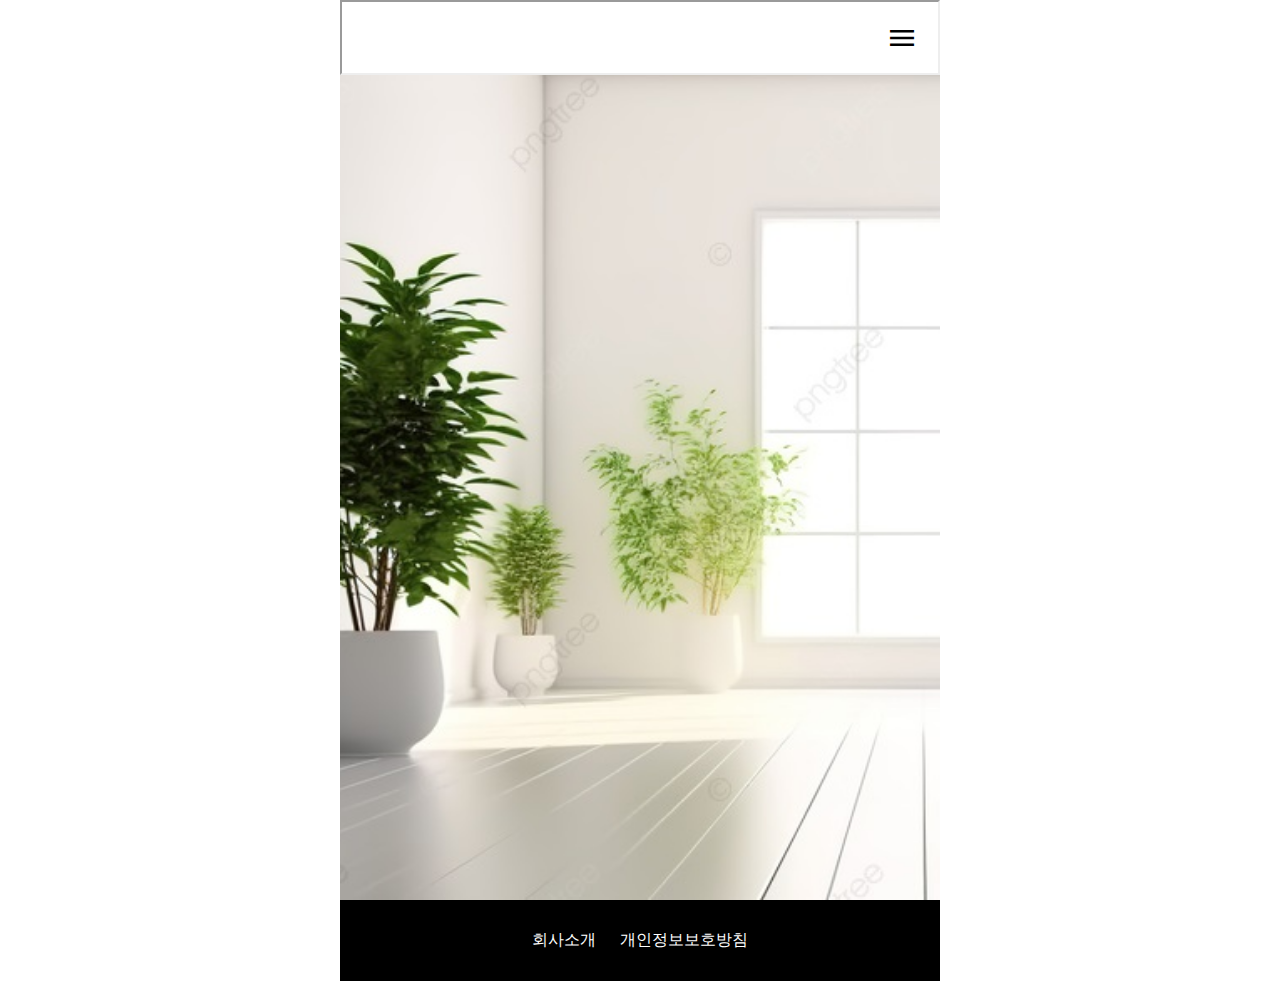
<file: index.html>
<!DOCTYPE html>
<html lang="en">
<head>
    <meta charset="UTF-8">
    <meta name="viewport" content="width=device-width, initial-scale=1.0">
    <title>첫화면</title>
    <link rel="stylesheet" href="https://fonts.googleapis.com/css2?family=Material+Symbols+Outlined:opsz,wght,FILL,GRAD@20..48,100..700,0..1,-50..200">
    <link rel="stylesheet" href="css/style.css">
</head>
<body id="index">
    <div id="layout">

        <iframe src="header.html" id="header"></iframe>

        <main>
            <img src="images/bg1.jpg" alt="배경이미지">
        </main>

        <iframe src="footer.html" id="footer"></iframe>
        
    </div>
</body>
</html>
</file>
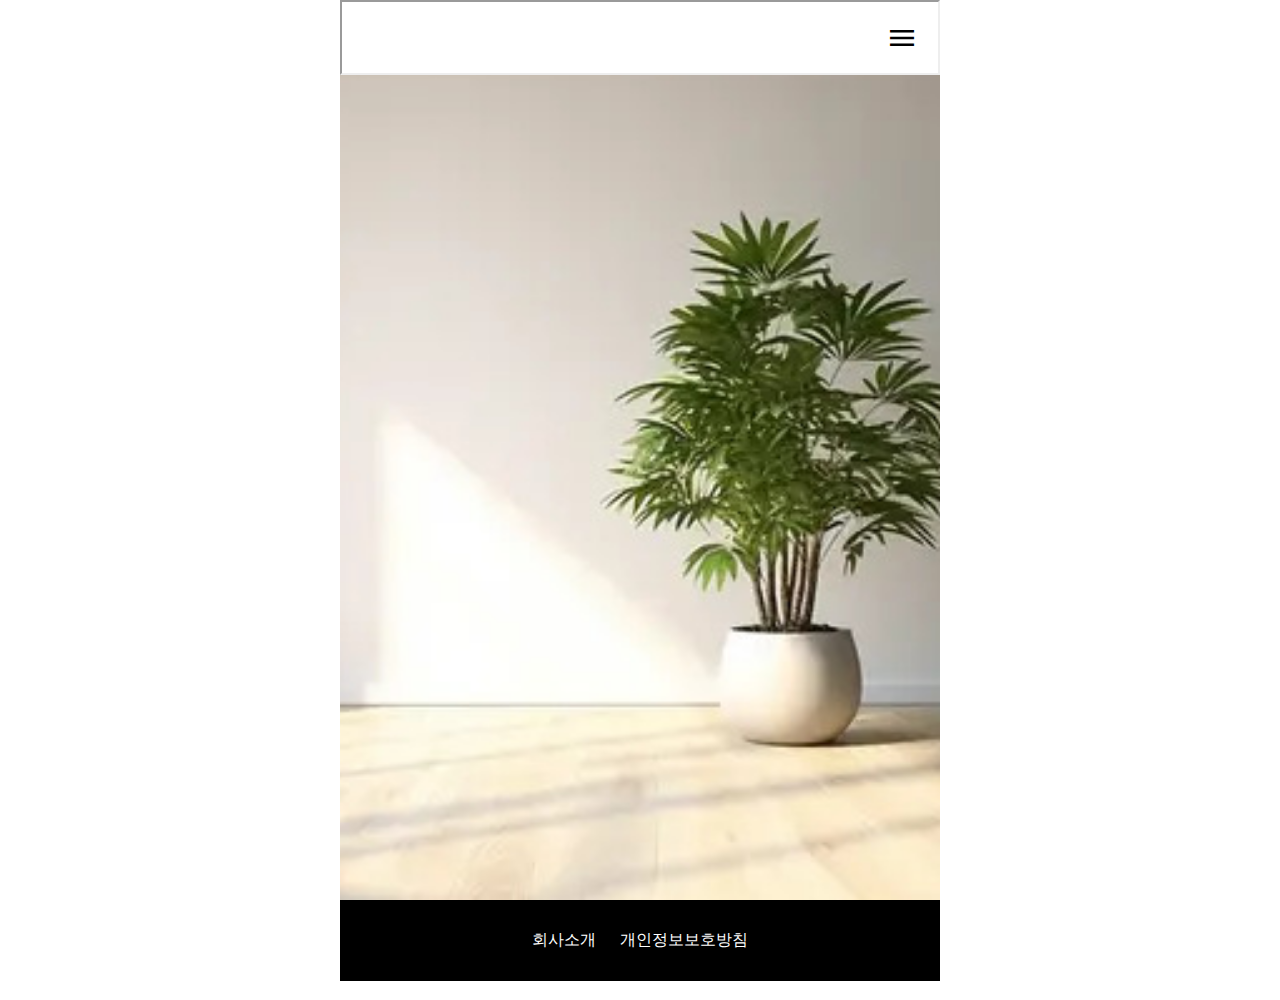
<file: about.html>
<!DOCTYPE html>
<html lang="en">
<head>
    <meta charset="UTF-8">
    <meta name="viewport" content="width=device-width, initial-scale=1.0">
    <title>첫화면</title>
    <link rel="stylesheet" href="https://fonts.googleapis.com/css2?family=Material+Symbols+Outlined:opsz,wght,FILL,GRAD@20..48,100..700,0..1,-50..200">
    <link rel="stylesheet" href="css/style.css">
</head>
<body id="about">
    <div id="layout">
        
        <iframe src="header.html" id="header"></iframe>

        <main>
            <img src="images/bg2.jpg" alt="배경이미지">
        </main>
        
        <iframe src="footer.html" id="footer"></iframe>
        
    </div>
</body>
</html>
</file>
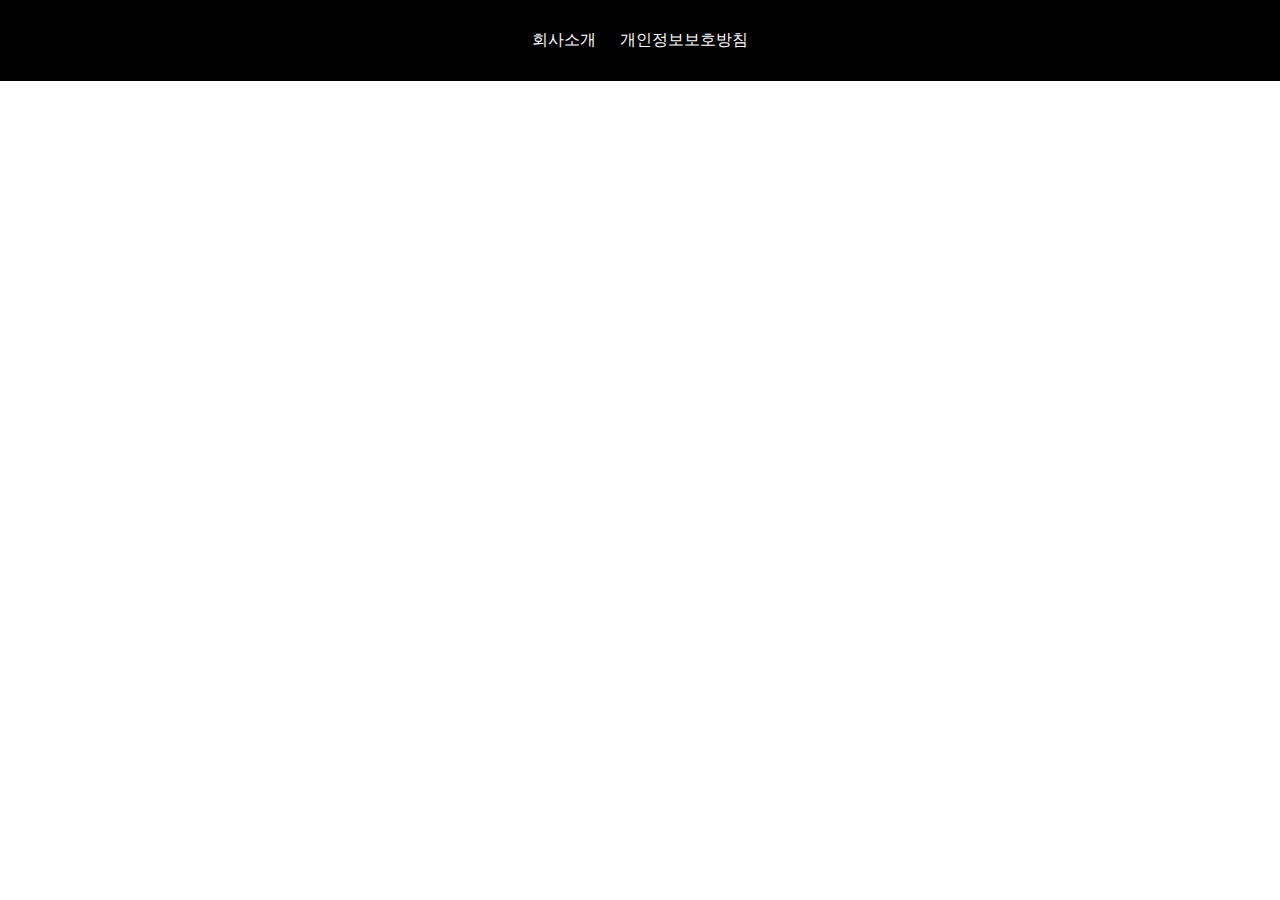
<file: footer.html>
<!DOCTYPE html>
<html lang="en">
<head>
    <meta charset="UTF-8">
    <meta name="viewport" content="width=device-width, initial-scale=1.0">
    <title>첫화면</title>
    <link rel="stylesheet" href="https://fonts.googleapis.com/css2?family=Material+Symbols+Outlined:opsz,wght,FILL,GRAD@20..48,100..700,0..1,-50..200">
    <link rel="stylesheet" href="css/footer.css">
</head>
<body>

        <footer>
            <nav>
                <a href="about.html" target="_parent">회사소개</a>
                <a href="work.html" target="_parent">개인정보보호방침</a>
            </nav>
        </footer>

</body>
</html>
</file>
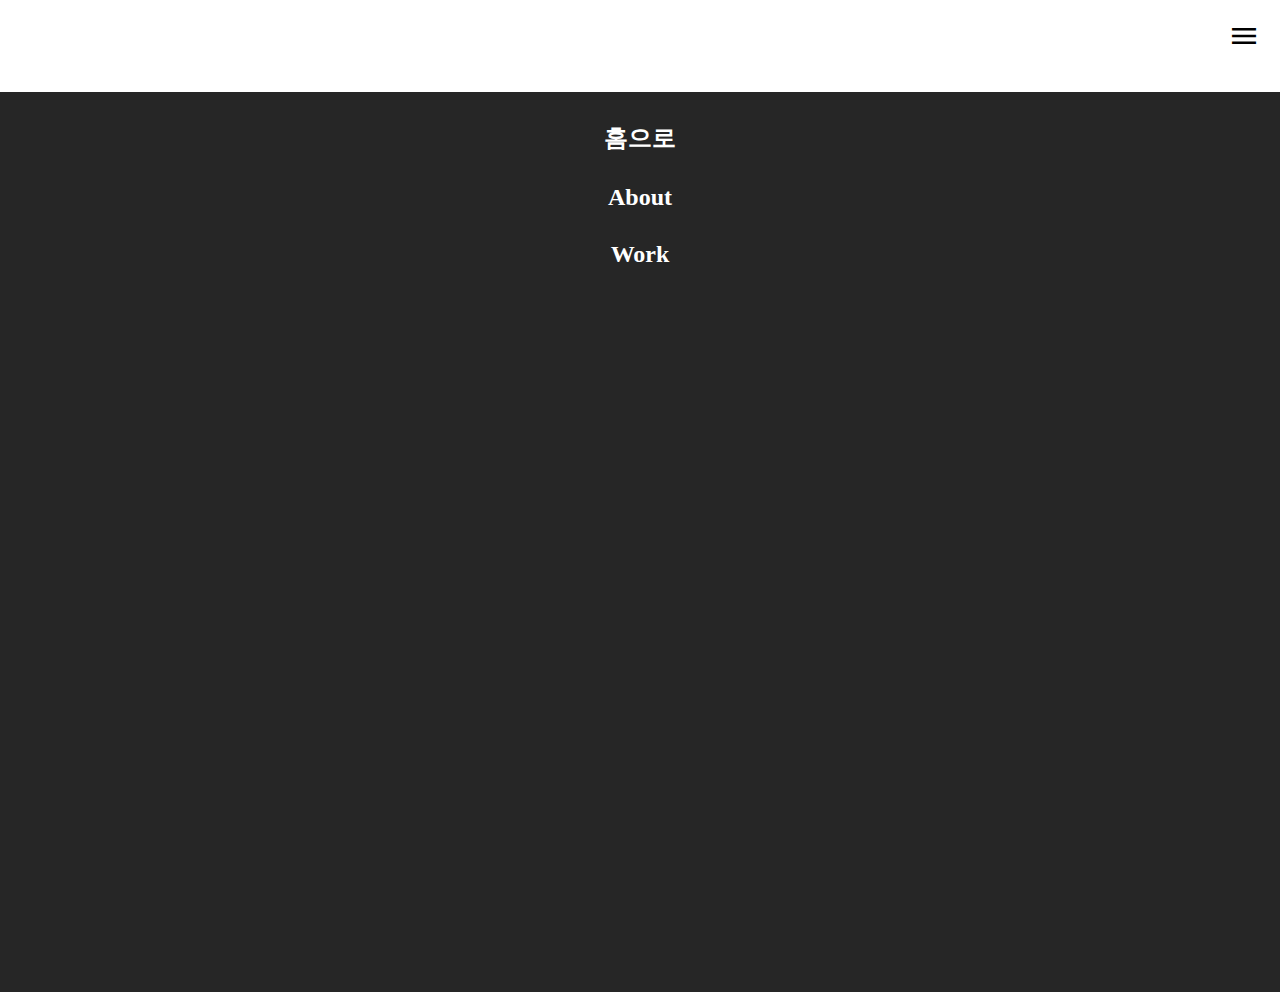
<file: header.html>
<!DOCTYPE html>
<html lang="en">
<head>
    <meta charset="UTF-8">
    <meta name="viewport" content="width=device-width, initial-scale=1.0">
    <title>첫화면</title>
    <link rel="stylesheet" href="https://fonts.googleapis.com/css2?family=Material+Symbols+Outlined:opsz,wght,FILL,GRAD@20..48,100..700,0..1,-50..200">
    <link rel="stylesheet" href="css/header.css">
    <script src="js/header.js"></script>
</head>
<body id="top">

        <header>
            <div>
                <div id="outer"></div><button type="button" class="material-symbols-outlined">menu</button>
            </div>
            <nav>
                <a href="index.html" target="_parent">홈으로</a>
                <a href="about.html" target="_parent">About</a>
                <a href="work.html" target="_parent">Work</a>
            </nav>
        </header>

    </body>
</html>
</file>
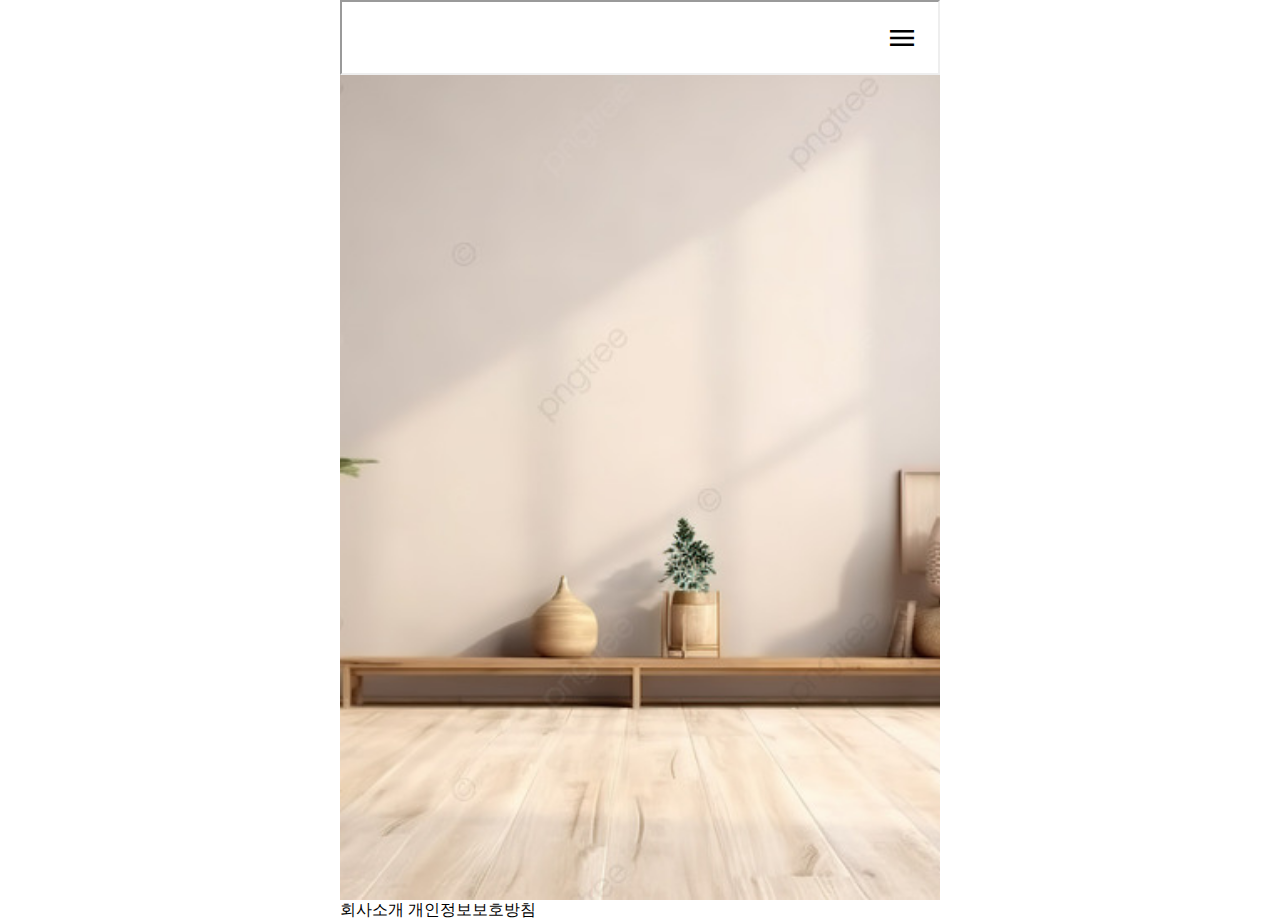
<file: work.html>
<!DOCTYPE html>
<html lang="en">
<head>
    <meta charset="UTF-8">
    <meta name="viewport" content="width=device-width, initial-scale=1.0">
    <title>첫화면</title>
    <link rel="stylesheet" href="https://fonts.googleapis.com/css2?family=Material+Symbols+Outlined:opsz,wght,FILL,GRAD@20..48,100..700,0..1,-50..200">
    <link rel="stylesheet" href="css/style.css">
</head>
<body id="work">
    <div id="layout">

        <iframe src="header.html" id="header"></iframe>
        
        <main>
            <img src="images/bg3.jpg" alt="배경이미지">
        </main>
        <footer>
            <nav>
                <a href="about.html">회사소개</a>
                <a href="work.html">개인정보보호방침</a>
            </nav>
        </footer>
    </div>
</body>
</html>
</file>
<file: css/style.css>
@charset "utf-8";

* {margin:0; padding:0; box-sizing: border-box;}

::-webkit-scrollbar {width:0;}

#layout {
    max-width:600px; margin:auto; overflow-x: hidden; position:relative   
}
a {
    text-decoration: none; color:black;
}

/*********************/

iframe#header {width:100%; height:75px; position: absolute; top:0; left:0; z-index: 1; }
iframe#header.slide {height:100vh; }


/*********************/

#index main img {
    display:block; height:100vh; margin-left:-20vw;
}
#about main img {
    display:block; height:100vh; margin-left:-40vw;
}
#work main img {
    display:block; height:100vh; margin-left:-40vw;
}

/*********************/

iframe#footer {width:100%; height:100px; border:none; display:block; }
</file>
<file: css/footer.css>
@charset "utf-8";

* {margin:0; padding:0; box-sizing: border-box;}

a {
    text-decoration: none; color:black;
}


footer {
    background: black; padding:30px; text-align: center;    
}
footer nav a {
    color:white; padding:5px; margin:5px;
}
</file>
<file: css/header.css>
@charset "utf-8";

* {margin:0; padding:0; box-sizing: border-box;}

body#top {overflow: hidden;}

a {
    text-decoration: none; color:black;
}
header {
    padding-bottom:50px; position:relative;/* text-align: right; */ background: white;    
}
header>div {display:flex; }
#outer {flex:1; padding:20px; }
header>div> button.material-symbols-outlined {
    background: none; font-size:2rem; margin-bottom:20px; border:none; padding:20px;
}
header nav {
    background-color:rgba(0,0,0, 0.85); height:100vh; 
    position: absolute;  left:0;  width:100%; /* overflow:hidden; */ transition:all 0.7s;
}

header nav a {
    display:block; color:white; font-size:1.5rem; font-weight:bold;
    text-align: center; margin:30px;
}

/*********************/

footer {
    background: black; padding:30px; text-align: center;
    position:fixed; left:0; bottom:0; width:100%;
}
footer nav a {
    color:white; padding:5px; margin:5px;
}
</file>
